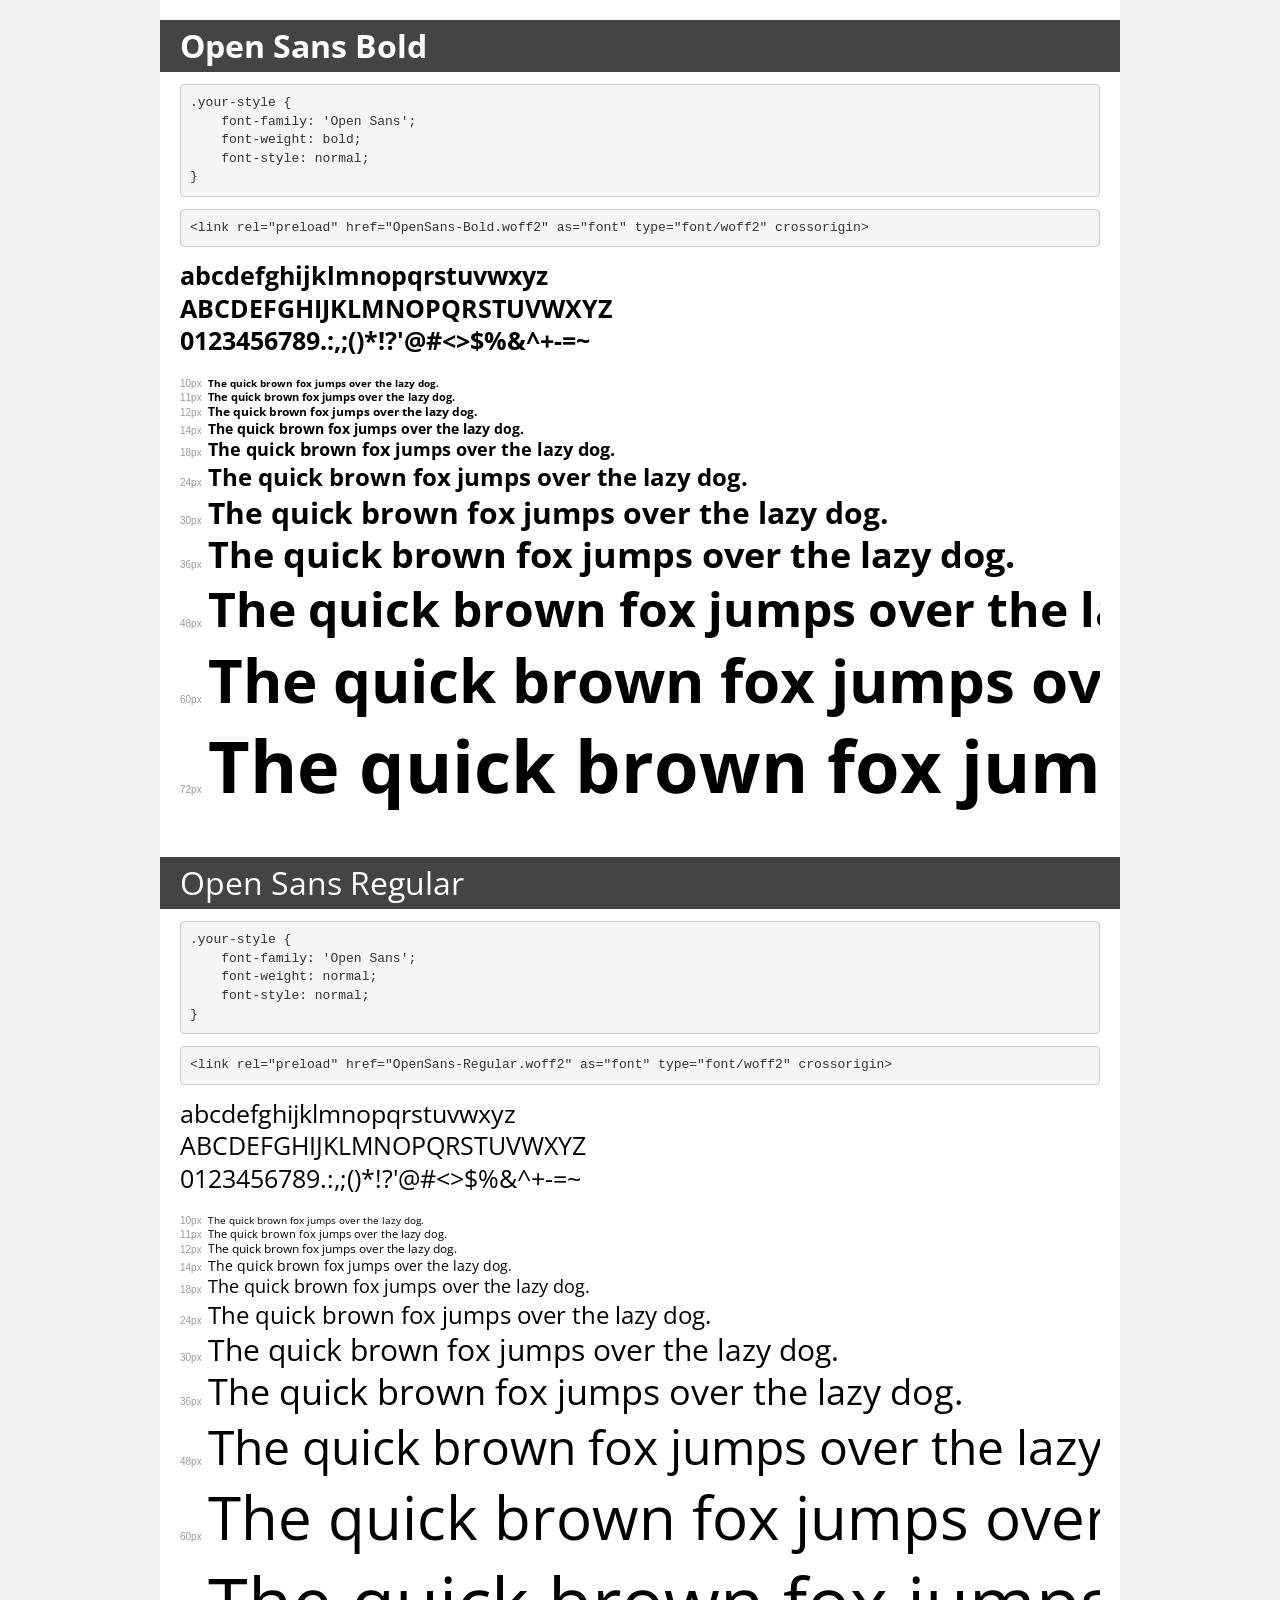
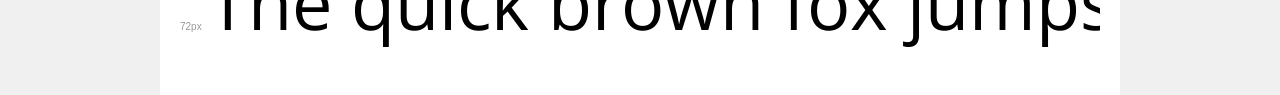
<file: font/demo.html>
<!DOCTYPE html>
<html lang="en">
<head>
    <meta charset="utf-8">
    <meta http-equiv="X-UA-Compatible" content="IE=edge">
    <meta name="viewport" content="width=device-width, initial-scale=1">
    <meta name="robots" content="noindex, noarchive">
    <meta name="format-detection" content="telephone=no">
    <title>Transfonter demo</title>
    <link href="stylesheet.css" rel="stylesheet">
    <style>
        /*
        http://meyerweb.com/eric/tools/css/reset/
        v2.0 | 20110126
        License: none (public domain)
        */
        html, body, div, span, applet, object, iframe,
        h1, h2, h3, h4, h5, h6, p, blockquote, pre,
        a, abbr, acronym, address, big, cite, code,
        del, dfn, em, img, ins, kbd, q, s, samp,
        small, strike, strong, sub, sup, tt, var,
        b, u, i, center,
        dl, dt, dd, ol, ul, li,
        fieldset, form, label, legend,
        table, caption, tbody, tfoot, thead, tr, th, td,
        article, aside, canvas, details, embed,
        figure, figcaption, footer, header, hgroup,
        menu, nav, output, ruby, section, summary,
        time, mark, audio, video {
            margin: 0;
            padding: 0;
            border: 0;
            font-size: 100%;
            font: inherit;
            vertical-align: baseline;
        }
        /* HTML5 display-role reset for older browsers */
        article, aside, details, figcaption, figure,
        footer, header, hgroup, menu, nav, section {
            display: block;
        }
        body {
            line-height: 1;
        }
        ol, ul {
            list-style: none;
        }
        blockquote, q {
            quotes: none;
        }
        blockquote:before, blockquote:after,
        q:before, q:after {
            content: '';
            content: none;
        }
        table {
            border-collapse: collapse;
            border-spacing: 0;
        }
        /* demo styles */
        body {
            background: #f0f0f0;
            color: #000;
        }
        .page {
            background: #fff;
            width: 920px;
            margin: 0 auto;
            padding: 20px 20px 0 20px;
            overflow: hidden;
        }
        .font-container {
            overflow-x: auto;
            overflow-y: hidden;
            margin-bottom: 40px;
            line-height: 1.3;
            white-space: nowrap;
            padding-bottom: 5px;
        }
        h1 {
            position: relative;
            background: #444;
            font-size: 32px;
            color: #fff;
            padding: 10px 20px;
            margin: 0 -20px 12px -20px;
        }
        .letters {
            font-size: 25px;
            margin-bottom: 20px;
        }
        .s10:before {
            content: '10px';
        }
        .s11:before {
            content: '11px';
        }
        .s12:before {
            content: '12px';
        }
        .s14:before {
            content: '14px';
        }
        .s18:before {
            content: '18px';
        }
        .s24:before {
            content: '24px';
        }
        .s30:before {
            content: '30px';
        }
        .s36:before {
            content: '36px';
        }
        .s48:before {
            content: '48px';
        }
        .s60:before {
            content: '60px';
        }
        .s72:before {
            content: '72px';
        }
        .s10:before, .s11:before, .s12:before, .s14:before,
        .s18:before, .s24:before, .s30:before, .s36:before,
        .s48:before, .s60:before, .s72:before {
            font-family: Arial, sans-serif;
            font-size: 10px;
            font-weight: normal;
            font-style: normal;
            color: #999;
            padding-right: 6px;
        }
        pre {
            display: block;
            padding: 9px;
            margin: 0 0 12px;
            font-family: Monaco, Menlo, Consolas, "Courier New", monospace;
            font-size: 13px;
            line-height: 1.428571429;
            color: #333;
            font-weight: normal;
            font-style: normal;
            background-color: #f5f5f5;
            border: 1px solid #ccc;
            overflow-x: auto;
            border-radius: 4px;
        }
        /* responsive */
        @media (max-width: 959px) {
            .page {
                width: auto;
                margin: 0;
            }
        }
    </style>
</head>
<body>
<div class="page">
    <div class="demo">
        <h1 style="font-family: 'Open Sans'; font-weight: bold; font-style: normal;">Open Sans Bold</h1>
        <pre title="Usage">.your-style {
    font-family: 'Open Sans';
    font-weight: bold;
    font-style: normal;
}</pre>
        <pre title="Preload (optional)">
&lt;link rel=&quot;preload&quot; href=&quot;OpenSans-Bold.woff2&quot; as=&quot;font&quot; type=&quot;font/woff2&quot; crossorigin&gt;</pre>
        <div class="font-container" style="font-family: 'Open Sans'; font-weight: bold; font-style: normal;">
            <p class="letters">
                abcdefghijklmnopqrstuvwxyz<br>
ABCDEFGHIJKLMNOPQRSTUVWXYZ<br>
                0123456789.:,;()*!?'@#&lt;&gt;$%&^+-=~
            </p>
            <p class="s10" style="font-size: 10px;">The quick brown fox jumps over the lazy dog.</p>
            <p class="s11" style="font-size: 11px;">The quick brown fox jumps over the lazy dog.</p>
            <p class="s12" style="font-size: 12px;">The quick brown fox jumps over the lazy dog.</p>
            <p class="s14" style="font-size: 14px;">The quick brown fox jumps over the lazy dog.</p>
            <p class="s18" style="font-size: 18px;">The quick brown fox jumps over the lazy dog.</p>
            <p class="s24" style="font-size: 24px;">The quick brown fox jumps over the lazy dog.</p>
            <p class="s30" style="font-size: 30px;">The quick brown fox jumps over the lazy dog.</p>
            <p class="s36" style="font-size: 36px;">The quick brown fox jumps over the lazy dog.</p>
            <p class="s48" style="font-size: 48px;">The quick brown fox jumps over the lazy dog.</p>
            <p class="s60" style="font-size: 60px;">The quick brown fox jumps over the lazy dog.</p>
            <p class="s72" style="font-size: 72px;">The quick brown fox jumps over the lazy dog.</p>
        </div>
    </div>

    <div class="demo">
        <h1 style="font-family: 'Open Sans'; font-weight: normal; font-style: normal;">Open Sans Regular</h1>
        <pre title="Usage">.your-style {
    font-family: 'Open Sans';
    font-weight: normal;
    font-style: normal;
}</pre>
        <pre title="Preload (optional)">
&lt;link rel=&quot;preload&quot; href=&quot;OpenSans-Regular.woff2&quot; as=&quot;font&quot; type=&quot;font/woff2&quot; crossorigin&gt;</pre>
        <div class="font-container" style="font-family: 'Open Sans'; font-weight: normal; font-style: normal;">
            <p class="letters">
                abcdefghijklmnopqrstuvwxyz<br>
ABCDEFGHIJKLMNOPQRSTUVWXYZ<br>
                0123456789.:,;()*!?'@#&lt;&gt;$%&^+-=~
            </p>
            <p class="s10" style="font-size: 10px;">The quick brown fox jumps over the lazy dog.</p>
            <p class="s11" style="font-size: 11px;">The quick brown fox jumps over the lazy dog.</p>
            <p class="s12" style="font-size: 12px;">The quick brown fox jumps over the lazy dog.</p>
            <p class="s14" style="font-size: 14px;">The quick brown fox jumps over the lazy dog.</p>
            <p class="s18" style="font-size: 18px;">The quick brown fox jumps over the lazy dog.</p>
            <p class="s24" style="font-size: 24px;">The quick brown fox jumps over the lazy dog.</p>
            <p class="s30" style="font-size: 30px;">The quick brown fox jumps over the lazy dog.</p>
            <p class="s36" style="font-size: 36px;">The quick brown fox jumps over the lazy dog.</p>
            <p class="s48" style="font-size: 48px;">The quick brown fox jumps over the lazy dog.</p>
            <p class="s60" style="font-size: 60px;">The quick brown fox jumps over the lazy dog.</p>
            <p class="s72" style="font-size: 72px;">The quick brown fox jumps over the lazy dog.</p>
        </div>
    </div>

</div>
</body>
</html>
</file>
<file: font/stylesheet.css>
@font-face {
    font-family: 'Open Sans';
    src: url('OpenSans-Bold.woff2') format('woff2'),
        url('OpenSans-Bold.woff') format('woff');
    font-weight: bold;
    font-style: normal;
    font-display: swap;
}

@font-face {
    font-family: 'Open Sans';
    src: url('OpenSans-Regular.woff2') format('woff2'),
        url('OpenSans-Regular.woff') format('woff');
    font-weight: normal;
    font-style: normal;
    font-display: swap;
}
</file>
